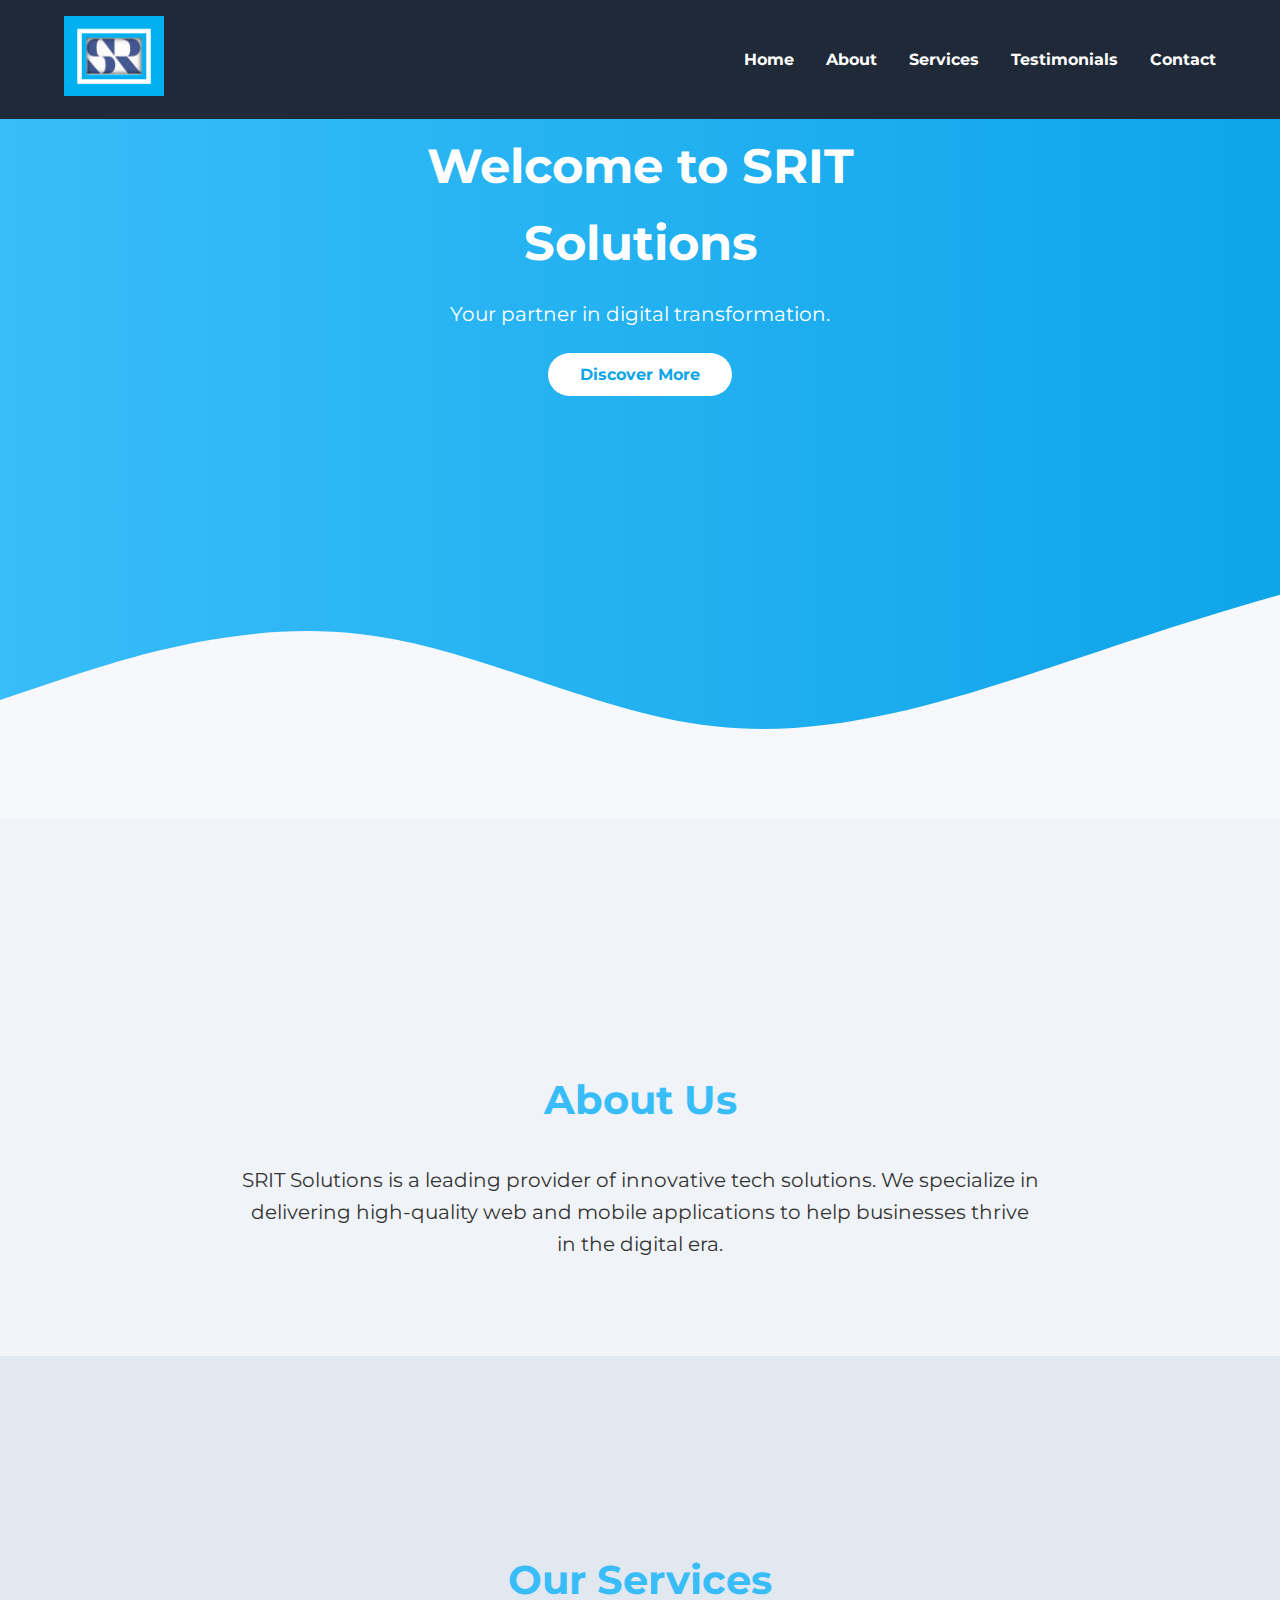
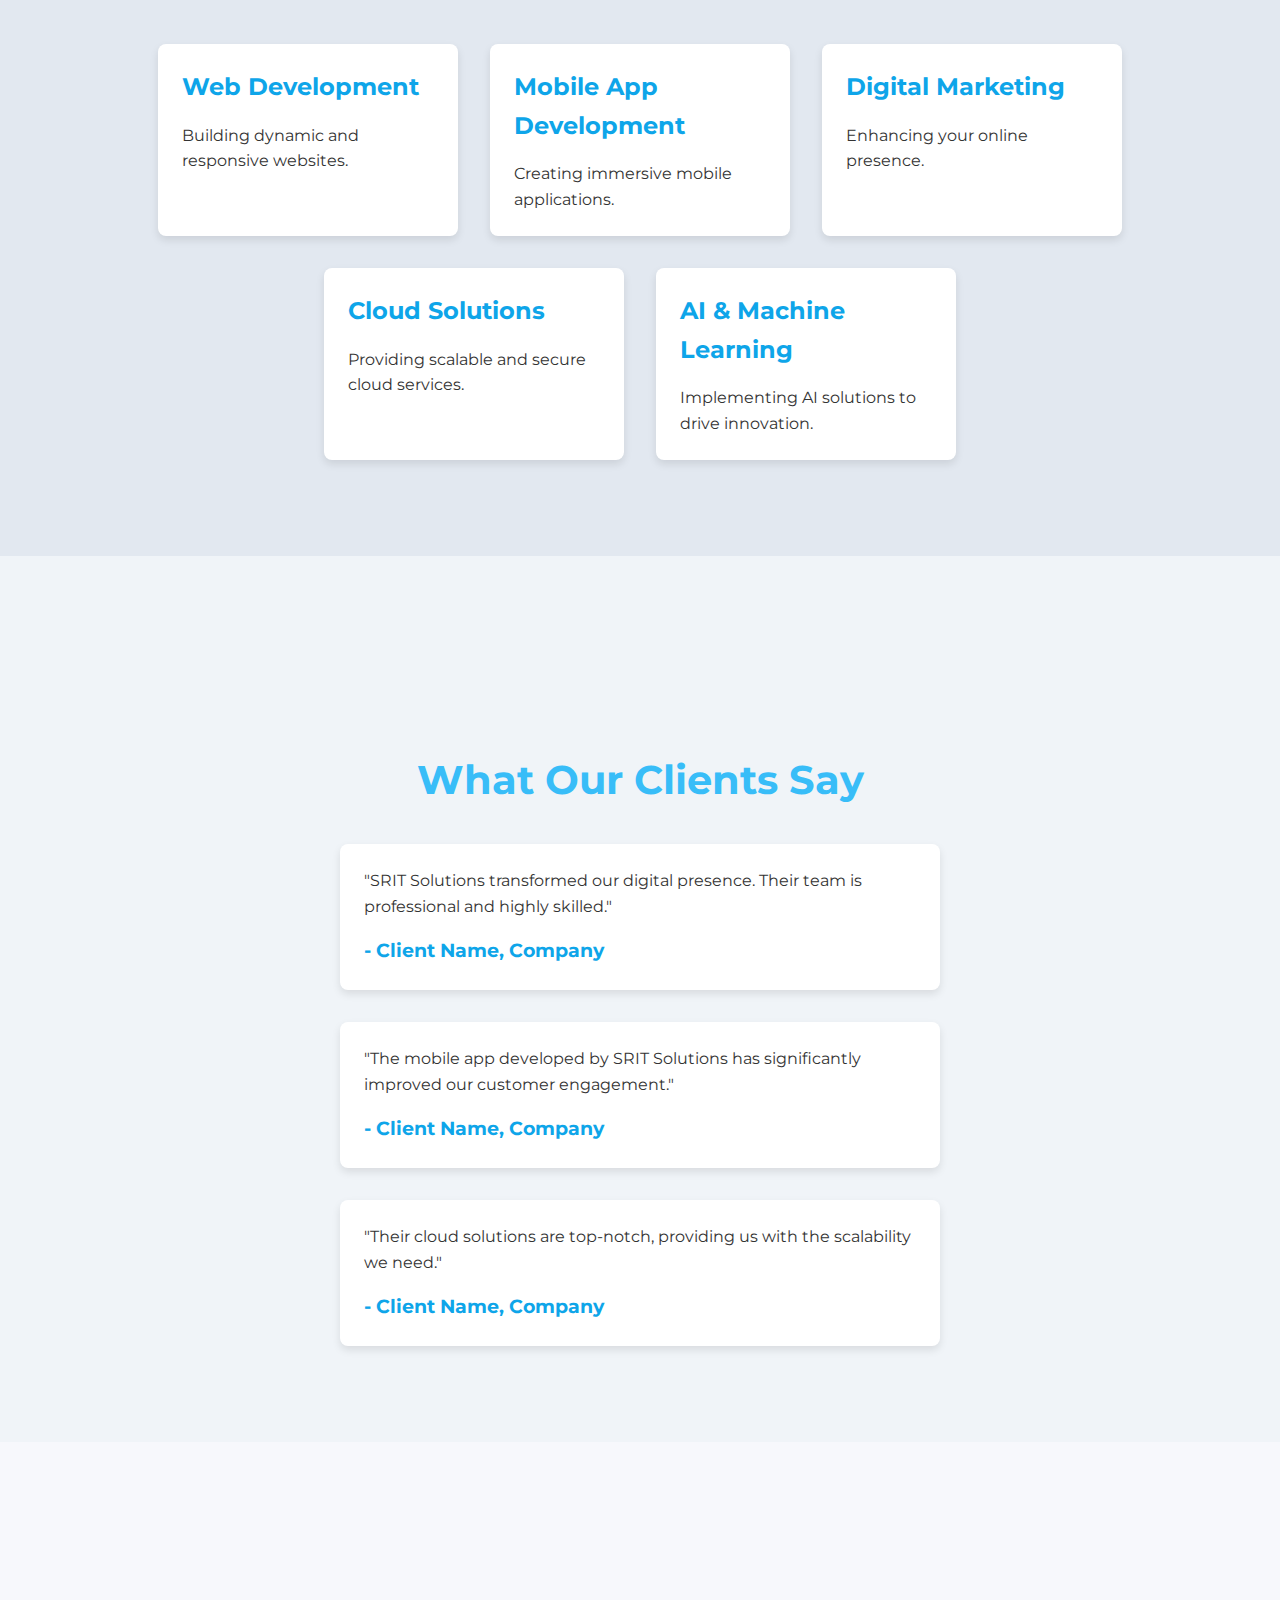
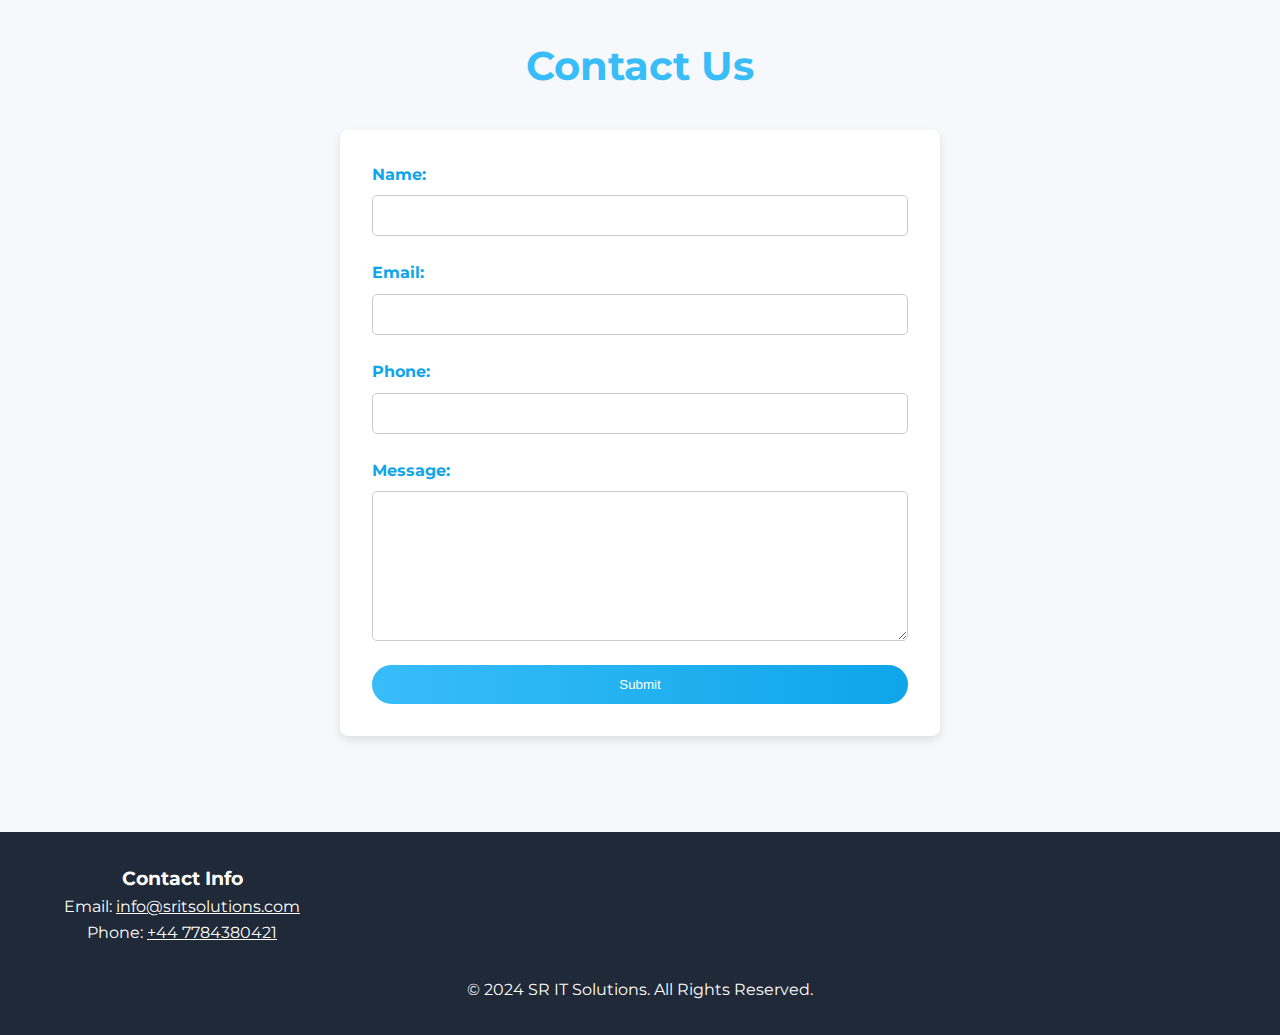
<file: index.html>
<!DOCTYPE html>
<html lang="en">
<head>
    <meta charset="UTF-8">
    <meta name="viewport" content="width=device-width, initial-scale=1.0">
    <title>SRIT Solutions</title>
    <link rel="stylesheet" href="styles.css">
    <link rel="preconnect" href="https://fonts.googleapis.com">
    <link rel="preconnect" href="https://fonts.gstatic.com" crossorigin>
    <link href="https://fonts.googleapis.com/css2?family=Montserrat:wght@400;700&display=swap" rel="stylesheet">
</head>
<body>
    <header role="banner">
        <div class="container">
            <div class="logo">
                <a href="index.html"><img src="Images/SR IT Support Services Logo.png" alt="SR IT Solutions Logo" /></a>
            </div>
            <nav class="desktop-nav" aria-label="Main Navigation">
                <ul>
                    <li><a href="#home">Home</a></li>
                    <li><a href="#about">About</a></li>
                    <li><a href="#services">Services</a></li>
                    <li><a href="#testimonials">Testimonials</a></li>
                    <li><a href="#contact">Contact</a></li>
                </ul>
            </nav>
            <button class="burger-menu" id="burgerMenu" aria-label="Toggle Menu" aria-expanded="false">
                <div class="line"></div>
                <div class="line"></div>
                <div class="line"></div>
            </button>
        </div>
        <nav class="mobile-nav" id="mobileNav" aria-label="Mobile Navigation">
            <ul>
                <li><a href="#home">Home</a></li>
                <li><a href="#about">About</a></li>
                <li><a href="#services">Services</a></li>
                <li><a href="#testimonials">Testimonials</a></li>
                <li><a href="#contact">Contact</a></li>
            </ul>
        </nav>
    </header>

    <main>
        <section id="home" tabindex="-1">
            <div class="container">
                <div class="home-content">
                    <h1>Welcome to SRIT Solutions</h1>
                    <p>Your partner in digital transformation.</p>
                    <a href="#services" class="btn" aria-label="Discover More About Our Services">Discover More</a>
                </div>
            </div>
            <div class="wave"></div>
        </section>

        <section id="about" tabindex="-1">
            <div class="container">
                <h2>About Us</h2>
                <p>SRIT Solutions is a leading provider of innovative tech solutions. We specialize in delivering high-quality web and mobile applications to help businesses thrive in the digital era.</p>
            </div>
        </section>

        <section id="services" tabindex="-1">
            <div class="container">
                <h2>Our Services</h2>
                <div class="service-cards">
                    <div class="card" tabindex="0" aria-label="Web Development">
                        <h3>Web Development</h3>
                        <p>Building dynamic and responsive websites.</p>
                    </div>
                    <div class="card" tabindex="0" aria-label="Mobile App Development">
                        <h3>Mobile App Development</h3>
                        <p>Creating immersive mobile applications.</p>
                    </div>
                    <div class="card" tabindex="0" aria-label="Digital Marketing">
                        <h3>Digital Marketing</h3>
                        <p>Enhancing your online presence.</p>
                    </div>
                    <div class="card" tabindex="0" aria-label="Cloud Solutions">
                        <h3>Cloud Solutions</h3>
                        <p>Providing scalable and secure cloud services.</p>
                    </div>
                    <div class="card" tabindex="0" aria-label="AI & Machine Learning">
                        <h3>AI & Machine Learning</h3>
                        <p>Implementing AI solutions to drive innovation.</p>
                    </div>
                </div>
            </div>
        </section>

        <section id="testimonials" tabindex="-1">
            <div class="container">
                <h2>What Our Clients Say</h2>
                <div class="testimonials">
                    <div class="testimonial" tabindex="0" aria-label="Testimonial from Client Name, Company">
                        <p>"SRIT Solutions transformed our digital presence. Their team is professional and highly skilled."</p>
                        <h4>- Client Name, Company</h4>
                    </div>
                    <div class="testimonial" tabindex="0" aria-label="Testimonial from Client Name, Company">
                        <p>"The mobile app developed by SRIT Solutions has significantly improved our customer engagement."</p>
                        <h4>- Client Name, Company</h4>
                    </div>
                    <div class="testimonial" tabindex="0" aria-label="Testimonial from Client Name, Company">
                        <p>"Their cloud solutions are top-notch, providing us with the scalability we need."</p>
                        <h4>- Client Name, Company</h4>
                    </div>
                </div>
            </div>
        </section>

        <section id="contact" tabindex="-1">
            <div class="container">
                <h2>Contact Us</h2>
                <form id="contact-form" aria-label="Contact Form">
                    <div class="form-group">
                        <label for="name">Name:</label>
                        <input type="text" id="name" name="name" required>
                    </div>
                    <div class="form-group">
                        <label for="email">Email:</label>
                        <input type="email" id="email" name="email" required>
                    </div>
                    <div class="form-group">
                        <label for="phone">Phone:</label>
                        <input type="tel" id="phone" name="phone" required>
                    </div>
                    <div class="form-group">
                        <label for="message">Message:</label>
                        <textarea id="message" name="message" required></textarea>
                    </div>
                    <button type="submit" class="btn" aria-label="Submit Contact Form">Submit</button>
                </form>
            </div>
        </section>
    </main>

    <footer role="contentinfo">
        <div class="container">
            <div class="footer-content">
                <div class="footer-contact">
                    <h3>Contact Info</h3>
                    <p class="Email">Email: <a href="mailto:info@sritsolutions.com" class="mailto">info@sritsolutions.com</a></p>
                    <p>Phone: <a href="tel:+1234567890" class="phonenum">+44 7784380421</a></p>
                </div>
            </div>
            <p>&copy; 2024 SR IT Solutions. All Rights Reserved.</p>
        </div>
    </footer>

    <script src="scripts.js"></script>
</body>
</html>
</file>
<file: styles.css>
/* Basic Reset */
* {
    margin: 0;
    padding: 0;
    box-sizing: border-box;
}

/* Remove horizontal scrollbar */
body {
    overflow-x: hidden;
}

/* Fonts and Colors */
body {
    font-family: 'Montserrat', sans-serif;
    line-height: 1.6;
    background-color: #f7f8fc;
    color: #333;
}

.container {
    width: 90%;
    max-width: 1200px;
    margin: 0 auto;
}

header {
    background-color: #1f2937;
    color: #fff;
    padding: 1rem 0;
    position: fixed;
    width: 100%;
    top: 0;
    z-index: 1000;
}

header .container {
    display: flex;
    justify-content: space-between;
    align-items: center;
}

.logo img {
    max-width: 100px;
}

.desktop-nav ul {
    list-style: none;
    display: flex;
    gap: 2rem;
}

.desktop-nav a {
    color: #fff;
    text-decoration: none;
    font-weight: bold;
    transition: color 0.3s ease;
}

.desktop-nav a:hover {
    color: #38bdf8;
}

.burger-menu {
    display: none;
    flex-direction: column;
    justify-content: space-around;
    width: 30px;
    height: 24px;
    cursor: pointer;
    background: none;
    border: none;
    padding: 0;
}

.burger-menu .line {
    width: 100%;
    height: 2px;
    background-color: #fff;
    transition: all 0.3s ease;
}

.burger-menu.active .line:nth-child(1) {
    transform: translateY(8px) rotate(45deg);
}

.burger-menu.active .line:nth-child(2) {
    opacity: 0;
}

.burger-menu.active .line:nth-child(3) {
    transform: translateY(-8px) rotate(-45deg);
}

.mobile-nav {
    display: none;
    flex-direction: column;
    position: absolute;
    top: 60px;
    right: 0;
    width: 100%;
    background-color: #1f2937;
    text-align: center;
}

.mobile-nav ul {
    list-style: none;
    padding: 1rem 0;
}

.mobile-nav li {
    margin: 1rem 0;
}

.mobile-nav a {
    color: #fff;
    text-decoration: none;
    font-weight: bold;
    font-size: 1.2rem;
}

.mobile-nav.active {
    display: flex;
}

section {
    padding: 6rem 0;
    text-align: center;
}

#home {
    background: linear-gradient(to right, #38bdf8, #0ea5e9);
    color: #fff;
    padding: 8rem 0;
    position: relative;
    overflow: hidden;
}

#home .home-content {
    max-width: 600px;
    margin: 0 auto;
}

#home h1 {
    font-size: 3rem;
    margin-bottom: 1rem;
}

#home p {
    font-size: 1.25rem;
    margin-bottom: 2rem;
}

#home .btn {
    background-color: #fff;
    color: #0ea5e9;
    padding: 0.75rem 2rem;
    border-radius: 25px;
    text-decoration: none;
    font-weight: bold;
    transition: background-color 0.3s ease, color 0.3s ease;
}

#home .btn:hover {
    background-color: #0ea5e9;
    color: #fff;
}

.wave {
    position: relative;
    bottom: -35px;
    left: 0;
    width: 100%;
    height: 397px; /* Increased height for a more pronounced wave effect */
    background: url('data:image/svg+xml;utf8,<svg xmlns="http://www.w3.org/2000/svg" viewBox="0 0 1440 320"><path fill="%23f7f8fc" fill-opacity="1" d="M0,224L48,208C96,192,192,160,288,170.7C384,181,480,235,576,245.3C672,256,768,224,864,192C960,160,1056,128,1152,112C1248,96,1344,96,1392,96L1440,96L1440,320L1392,320C1344,320,1248,320,1152,320C1056,320,960,320,864,320C768,320,672,320,576,320C480,320,384,320,288,320C192,320,96,320,48,320L0,320Z"></path></svg>') no-repeat;
    background-size: cover;
    z-index: 2;
}

#about {
    background-color: #f0f4f8;
    position: relative;
    z-index: 1;
    margin-top: -100px; /* Adjust to overlap with wave */
    padding-top: 10rem; /* Adjust padding for the wave overlap */
}

#services {
    background-color: #e2e8f0;
}

#testimonials {
    background-color: #f0f4f8;
}

#services .container, #about .container, #contact .container, #testimonials .container {
    padding-top: 6rem;
}

#services h2, #about h2, #contact h2, #testimonials h2 {
    font-size: 2.5rem;
    margin-bottom: 2rem;
    color: #38bdf8;
}

.service-cards {
    display: flex;
    gap: 2rem;
    justify-content: center;
    flex-wrap: wrap;
}

.card {
    background-color: #fff;
    padding: 1.5rem;
    border-radius: 8px;
    box-shadow: 0 4px 8px rgba(0, 0, 0, 0.1);
    max-width: 300px;
    text-align: left;
    transition: transform 0.3s ease, box-shadow 0.3s ease;
}

.card:hover {
    transform: translateY(-10px);
    box-shadow: 0 8px 16px rgba(0, 0, 0, 0.2);
}

.card h3 {
    font-size: 1.5rem;
    margin-bottom: 1rem;
    color: #0ea5e9;
}

.card p {
    font-size: 1rem;
}

#about p {
    font-size: 1.25rem;
    max-width: 800px;
    margin: 0 auto;
}

.testimonials {
    display: flex;
    flex-direction: column;
    gap: 2rem;
}

.testimonial {
    background-color: #fff;
    padding: 1.5rem;
    border-radius: 8px;
    box-shadow: 0 4px 8px rgba(0, 0, 0, 0.1);
    max-width: 600px;
    margin: 0 auto;
    text-align: left;
}

.testimonial p {
    font-size: 1rem;
    margin-bottom: 1rem;
}

.testimonial h4 {
    font-size: 1.2rem;
    color: #0ea5e9;
}

#contact-form {
    display: flex;
    flex-direction: column;
    gap: 1.5rem;
    max-width: 600px;
    margin: 0 auto;
    background-color: #fff;
    padding: 2rem;
    border-radius: 8px;
    box-shadow: 0 4px 8px rgba(0, 0, 0, 0.1);
}

#contact-form .form-group {
    display: flex;
    flex-direction: column;
}

#contact-form label {
    font-weight: bold;
    margin-bottom: 0.5rem;
    color: #0ea5e9;
    text-align: start;
}

#contact-form input,
#contact-form textarea {
    padding: 0.75rem;
    border: 1px solid #ccc;
    border-radius: 5px;
    transition: border-color 0.3s ease, box-shadow 0.3s ease;
}

#contact-form input:focus,
#contact-form textarea:focus {
    border-color: #38bdf8;
    box-shadow: 0 0 5px rgba(56, 189, 248, 0.5);
}

#contact-form textarea {
    resize: vertical;
    height: 150px;
}

#contact-form button {
    background: linear-gradient(to right, #38bdf8, #0ea5e9);
    color: #fff;
    border: none;
    padding: 0.75rem;
    border-radius: 25px;
    cursor: pointer;
    transition: background 0.3s ease;
}

#contact-form button:hover {
    background: linear-gradient(to right, #0ea5e9, #38bdf8);
}

footer {
    background-color: #1f2937;
    color: #fff;
    text-align: center;
    padding: 2rem 0;
}

footer .footer-content {
    display: flex;
    justify-content: space-between;
    flex-wrap: wrap;
    gap: 2rem;
    margin-bottom: 2rem;
}

footer .footer-contact {
    max-width: 300px;
    position: relative;
}

.Email {
    text-align: center;
    text-decoration: none;
}

.mailto {
    color: #fff;
}

.phonenum {
    color: #fff;
}

footer p {
    margin: 0;
}

/* Responsive Styles */
@media (max-width: 768px) {
    .desktop-nav {
        display: none;
    }

    .burger-menu {
        display: flex;
    }

    .mobile-nav {
        display: none;
        flex-direction: column;
        background-color: #1f2937;
        position: absolute;
        top: 60px;
        right: 0;
        width: 100%;
        padding: 1rem;
        text-align: center;
    }

    .mobile-nav ul {
        list-style: none;
    }

    .mobile-nav li {
        margin: 1rem 0;
    }

    .mobile-nav a {
        color: #fff;
        text-decoration: none;
        font-weight: bold;
        font-size: 1.2rem;
    }

    .mobile-nav.active {
        position: relative;
        bottom: 12px;
    }

    footer .footer-content {
        flex-direction: column;
        align-items: center;
    }

    .wave {
        height: 157px; /* Reduced height for mobile */
        background-size: 150% auto; /* Adjust background size for mobile */
    }
 
}
</file>
